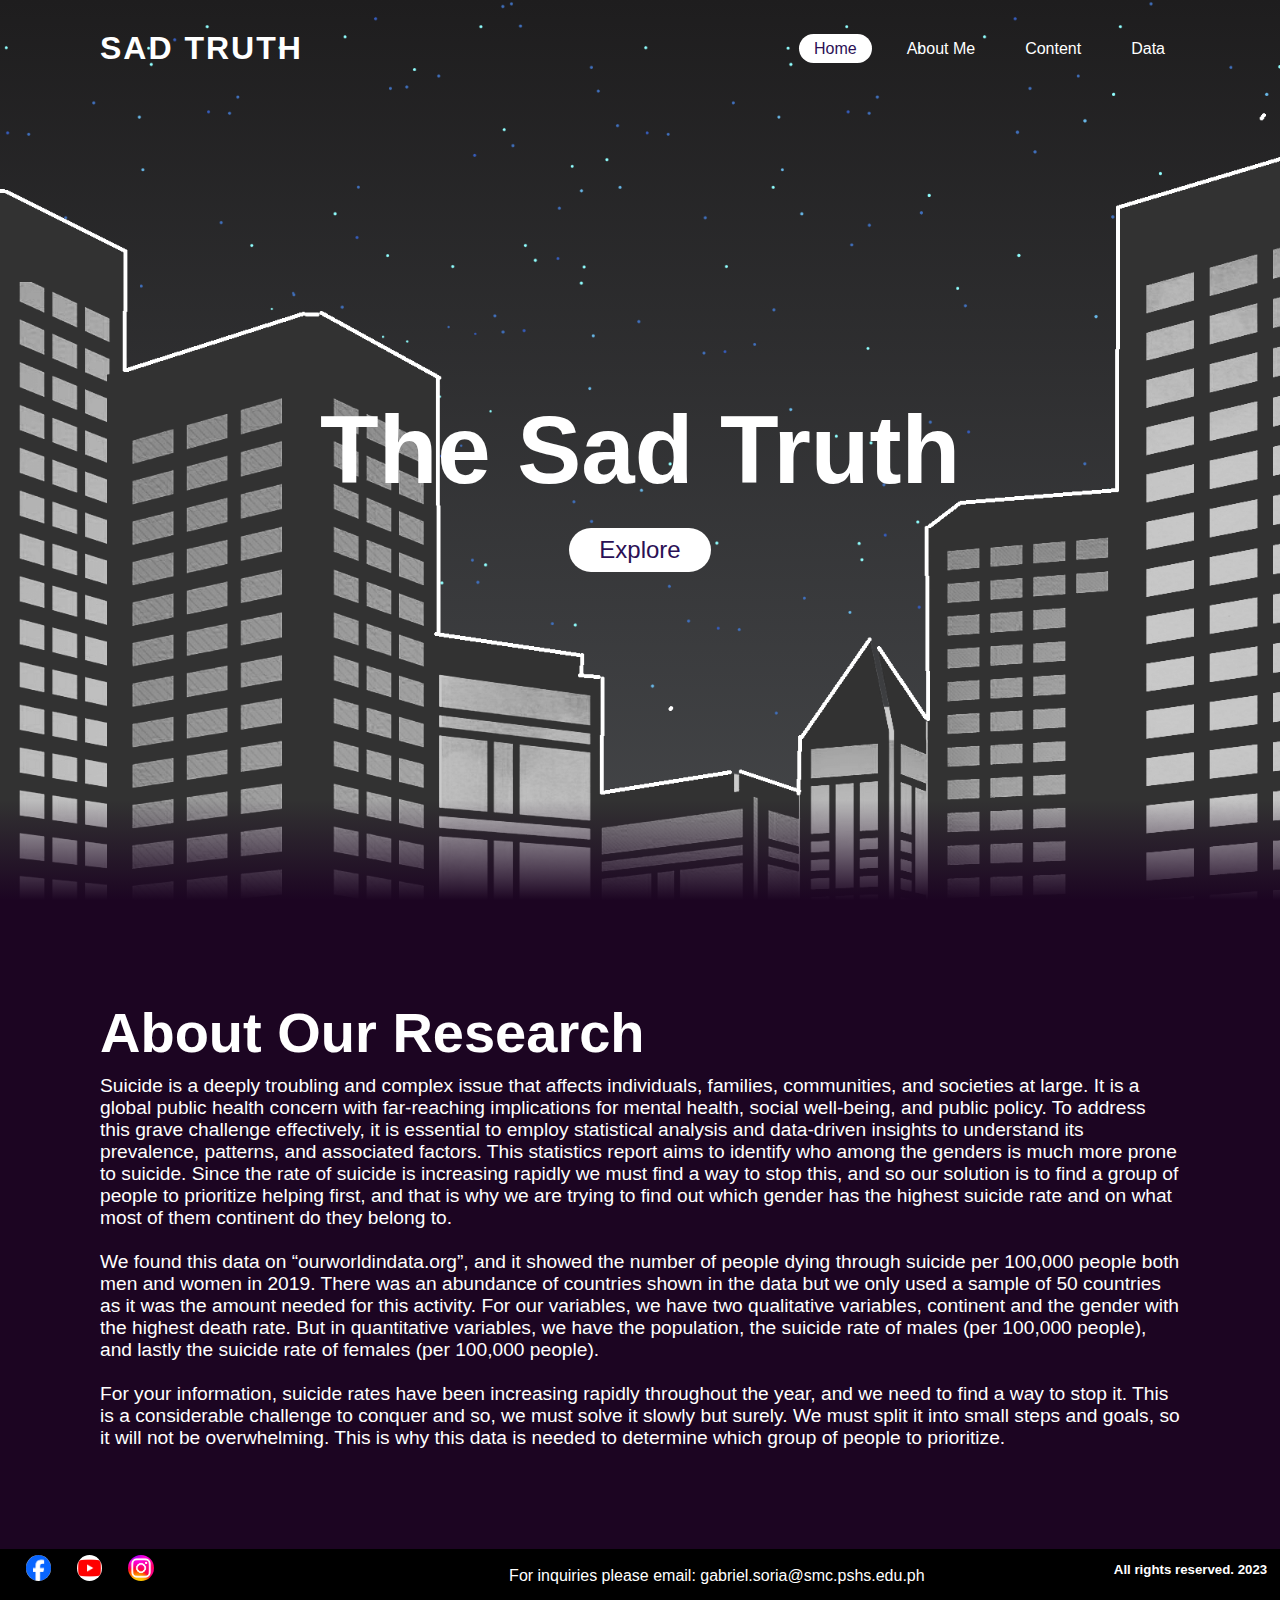
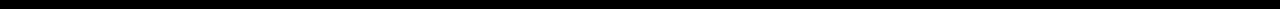
<file: index.html>
<!DOCTYPE html>
<html lang="en">
<head>
    <title>Website</title>
<link rel="stylesheet" type="text/css" href="style.css">
</head>
<body>
<header>
<a href="#" class="logo">Sad Truth</a>
<ul>
<li><a href="index.html" class="active">Home</a></li>
<li><a href="reference.html">About Me</a></li>
<li><a href="Data.html">Content</a></li>
<li><a href="aboutme.html">Data</a></li>
</ul>
</header>
<section>
    <img src="stars.png" id="stars">
    <a href="#sec" id="butn">Explore</a>    
    <h2 id =text>The Sad Truth</h2>
    <img src="1.png" id="moun">
</section>
<div class="sec" id="sec">
    <h2> About Our Research</h2>
    <p>
        Suicide is a deeply troubling and complex issue that affects individuals, families, communities, and societies at large. It is a global public health concern with far-reaching implications for mental health, social well-being, and public policy. To address this grave challenge effectively, it is essential to employ statistical analysis and data-driven insights to understand its prevalence, patterns, and associated factors. This statistics report aims to identify who among the genders is much more prone to suicide. Since the rate of suicide is increasing rapidly we must find a way to stop this, and so our solution is to find a group of people to prioritize helping first, and that is why we are trying to find out which gender has the highest suicide rate and on what most of them continent do they belong to.<br></br>
        We found this data on “ourworldindata.org”, and it showed the number of people dying through suicide per 100,000 people both men and women in 2019. There was an abundance of countries shown in the data but we only used a sample of 50 countries as it was the amount needed for this activity. For our variables, we have two qualitative variables, continent and the gender with the highest death rate. But in quantitative variables, we have the population, the suicide rate of males (per 100,000 people), and lastly the suicide rate of females (per 100,000 people).<br></br>
        For your information, suicide rates have been increasing rapidly throughout the year, and we need to find a way to stop it. This is a considerable challenge to conquer and so, we must solve it slowly but surely. We must split it into small steps and goals, so it will not be overwhelming. This is why this data is needed to determine which group of people to prioritize. 
    </p>

</div>
<div class="botnavbar">
    <div class="socmed">
        <a href="https://www.facebook.com/" target="_blank"><img src="fb.png" alt="Facebook"></a>
        <a href="https://www.youtube.com/" target="_blank"><img src="yt.png" alt="Youtube"></a>
        <a href="https://www.instagram.com" target="_blank"><img src="ig.png" alt="Instagram"></a>
    </div>
    <p>For inquiries please email: gabriel.soria@smc.pshs.edu.ph</p>
    <h5>All rights reserved. 2023</h5>
</div>
</body>
</html>
</file>
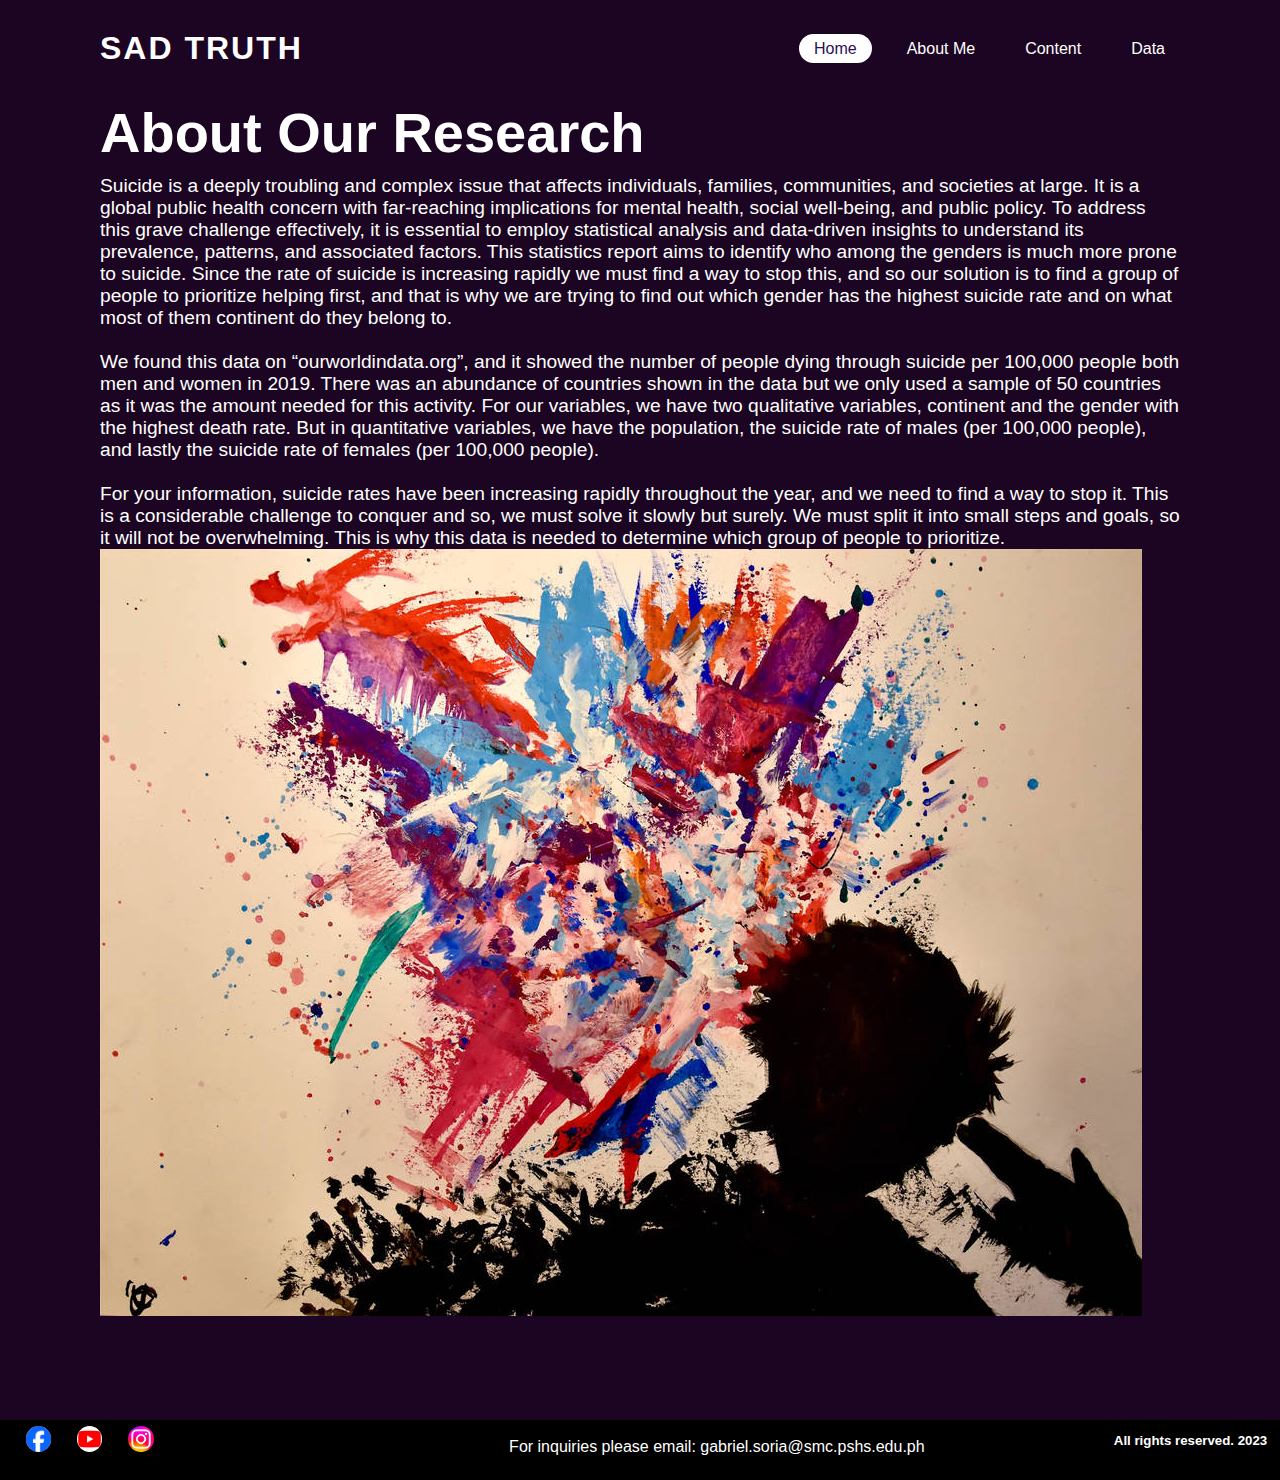
<file: Data.html>
<!DOCTYPE html>
<html lang="en">
<head>
    <title>Website</title>
<link rel="stylesheet" type="text/css" href="style.css">
</head>
<body>
<header>
<a href="#" class="logo">Sad Truth</a>
<ul>
<li><a href="index.html" class="active">Home</a></li>
<li><a href="reference.html">About Me</a></li>
<li><a href="Data.html">Content</a></li>
<li><a href="aboutme.html">Data</a></li>
</ul>
</header>
<div class="sec" id="sec">
    <h2> About Our Research</h2>
    <p>
        Suicide is a deeply troubling and complex issue that affects individuals, families, communities, and societies at large. It is a global public health concern with far-reaching implications for mental health, social well-being, and public policy. To address this grave challenge effectively, it is essential to employ statistical analysis and data-driven insights to understand its prevalence, patterns, and associated factors. This statistics report aims to identify who among the genders is much more prone to suicide. Since the rate of suicide is increasing rapidly we must find a way to stop this, and so our solution is to find a group of people to prioritize helping first, and that is why we are trying to find out which gender has the highest suicide rate and on what most of them continent do they belong to.<br></br>
        We found this data on “ourworldindata.org”, and it showed the number of people dying through suicide per 100,000 people both men and women in 2019. There was an abundance of countries shown in the data but we only used a sample of 50 countries as it was the amount needed for this activity. For our variables, we have two qualitative variables, continent and the gender with the highest death rate. But in quantitative variables, we have the population, the suicide rate of males (per 100,000 people), and lastly the suicide rate of females (per 100,000 people).<br></br>
        For your information, suicide rates have been increasing rapidly throughout the year, and we need to find a way to stop it. This is a considerable challenge to conquer and so, we must solve it slowly but surely. We must split it into small steps and goals, so it will not be overwhelming. This is why this data is needed to determine which group of people to prioritize. 
    </p>
    <img src="sui.jpg">
</div>
<div class="botnavbar">
    <div class="socmed">
        <a href="https://www.facebook.com/" target="_blank"><img src="fb.png" alt="Facebook"></a>
        <a href="https://www.youtube.com/" target="_blank"><img src="yt.png" alt="Youtube"></a>
        <a href="https://www.instagram.com" target="_blank"><img src="ig.png" alt="Instagram"></a>
    </div>
    <p>For inquiries please email: gabriel.soria@smc.pshs.edu.ph</p>
    <h5>All rights reserved. 2023</h5>
</div>
</body>
</html>
</file>
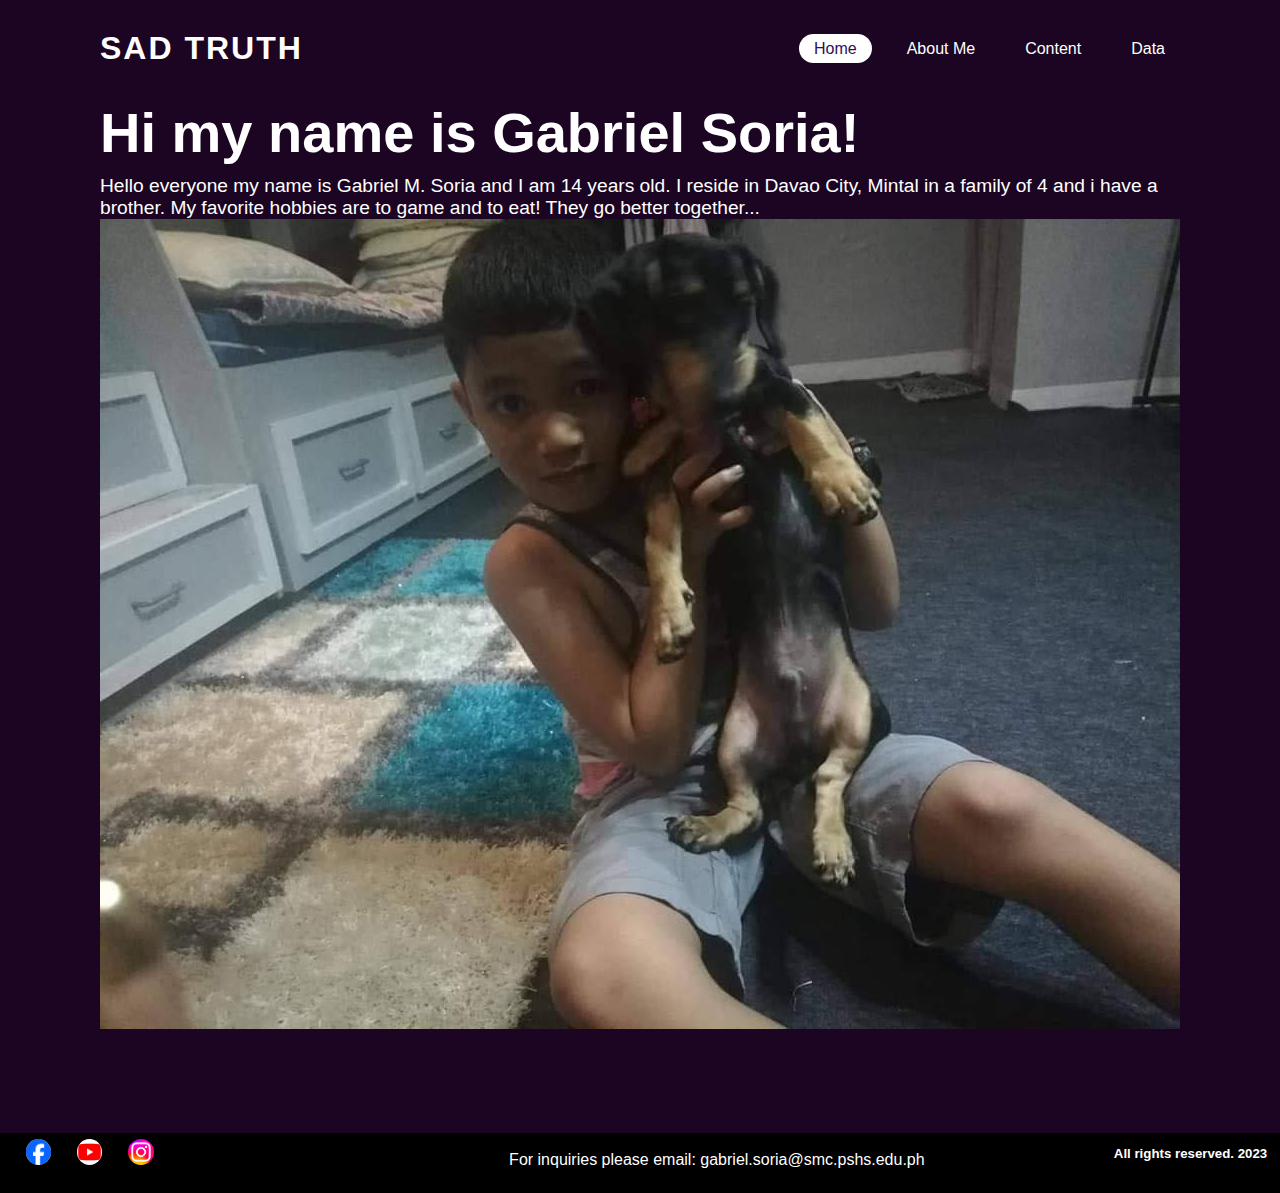
<file: reference.html>
<!DOCTYPE html>
<html lang="en">
<head>
    <title>Website</title>
<link rel="stylesheet" type="text/css" href="style.css">
</head>
<body>
<header>
<a href="#" class="logo">Sad Truth</a>
<ul>
<li><a href="index.html" class="active">Home</a></li>
<li><a href="reference.html">About Me</a></li>
<li><a href="Data.html">Content</a></li>
<li><a href="aboutme.html">Data</a></li>
</ul>
</header>
<div class="sec" id="sec">
    <h2> Hi my name is Gabriel Soria!</h2>
    <p>
        Hello everyone my name is Gabriel M. Soria and I am 14 years old. I reside in Davao City, Mintal in a family of 4 and i have a brother. My favorite hobbies are to game and to eat! They go better together...
    </p>
    <img src="blob.jpg">
</div>
<div class="botnavbar">
    <div class="socmed">
        <a href="https://www.facebook.com/" target="_blank"><img src="fb.png" alt="Facebook"></a>
        <a href="https://www.youtube.com/" target="_blank"><img src="yt.png" alt="Youtube"></a>
        <a href="https://www.instagram.com" target="_blank"><img src="ig.png" alt="Instagram"></a>
    </div>
    <p>For inquiries please email: gabriel.soria@smc.pshs.edu.ph</p>
    <h5>All rights reserved. 2023</h5>
</div>
</body>
</html>
</file>
<file: style.css>
*{
    margin: 0;
    padding: 0;
    box-sizing: border-box;
    font-family: 'Poppins',sans-serif;
}
body{
    min-height: 100vh;
    background: linear-gradient(#1e1d1e,#666a6e);
}
header{
    position: absolute;
    top: 0;
    left: 0;
    width: 100%;
    padding: 30px 100px;
    display: flex;
    justify-content: space-between;
    align-items: center;
    z-index: 10000;
}
header .logo{
    color: #ffff;
    font-weight: 700;
    text-decoration: none;
    font-size: 2em;
    text-transform: uppercase;
    letter-spacing: 2px ;
}
header ul{
    display: flex;
    justify-content: center;
    align-items: center;
}
header ul li{
    list-style: none;
    margin-left: 20px;
}
header ul li a{
    text-decoration: none;
    padding: 6px 15px;
    color: #fff;
    border-radius: 20px;
}
header ul li a:hover,
header ul li a.active{
    background: #fff;
    color: #2b1055;
}
.botnavbar
{
    justify-content: space-between;
    display: flex;
    background-color: #000000;
    width: 100vw;
    height: 6.7vh;
    padding: 0;
    font-family: 'Oswald', sans-serif;
}
.botnavbar p{
    font-size: medium;
    float: right;
    color: #ffffff;
    margin-top: 2vh;
    margin-left: 13vw;
}

.botnavbar h5
{
    margin-top: 1vw;
    margin-right: 1vw;
    text-align: right;
    float: right;
    color: #ffffff;
}
.socmed{
    float: center;
}
.socmed img{
    width: 2vw;
    height: auto;
    border-radius: 60%;
    min-width: 1vw;
    min-height: 1vh;
    margin-top: 0.2vw;
    float: left;
    margin-left: 2vw;
    margin-top: 0.5vw;
}

section{
    position: relative;
    width: 100%;
    height: 100vh;
    padding: 100px;
    display: flex;
    justify-content: center;
    align-items: center;
}
section::before{
    content: '';
    position: absolute;
    bottom: 0;
    width: 100%;
    height: 100px;
    background: linear-gradient(to top,#1c0522,transparent);
    z-index: 1000;
}
section img{
    position: absolute;
    top: 0;
    left: 0;
    width: 100%;
    height:100%;
    object-fit: cover;
    pointer-events: none;
}
section img#moun{
    z-index: 9;
}
#text{
    position: absolute ;
    color: #fff;
    white-space: nowrap;
    font-size: 7.5vw;
    z-index: 10;
    

}
#butn{
    text-decoration: none;
    display: inline-block;
    padding: 8px 30px;
    border-radius: 40px;
    background: #fff;
    color: #2b1055;
    font-size: 1.5em;
    z-index: 9;
    transform: translateY(100px);
}
.sec{
    position: relative;
    padding: 100px;
    background: #1c0522
}
.sec h2{
    font-size: 3.5em;
    margin-bottom: 10px;
    color:#fff
}
.sec p{
    font-size: 1.2em;
    color:#fff    
}
.soc{
    position: center;
    padding: 100px;
    
}
.soc h1{
    font-size: 3.5em;
    margin-bottom: 10px;
    color:#fff
}
.soc p{
    font-size: 1.2em;
    color:#fff    
}
.botnavbar2
{
    justify-content:end;
    display: flex;
    background-color: #000000;
    width: 100vw;
    height: 6.7vh;
    padding: 0;
    font-family: 'Oswald', sans-serif;
}
.botnavbar2 p{
    font-size: medium;
    float: right;
    color: #ffffff;
    margin-top: 2vh;
    margin-left: 13vw;
}

.botnavbar2 h5
{
    margin-top: 1vw;
    margin-right: 1vw;
    text-align: right;
    float: right;
    color: #ffffff;
}
.socmed2{
    float: center;
}
.socmed2 img{
    width: 2vw;
    height: auto;
    border-radius: 60%;
    min-width: 1vw;
    min-height: 1vh;
    margin-top: 0.2vw;
    float: left;
    margin-left: 2vw;
    margin-top: 0.5vw;
}
</file>
